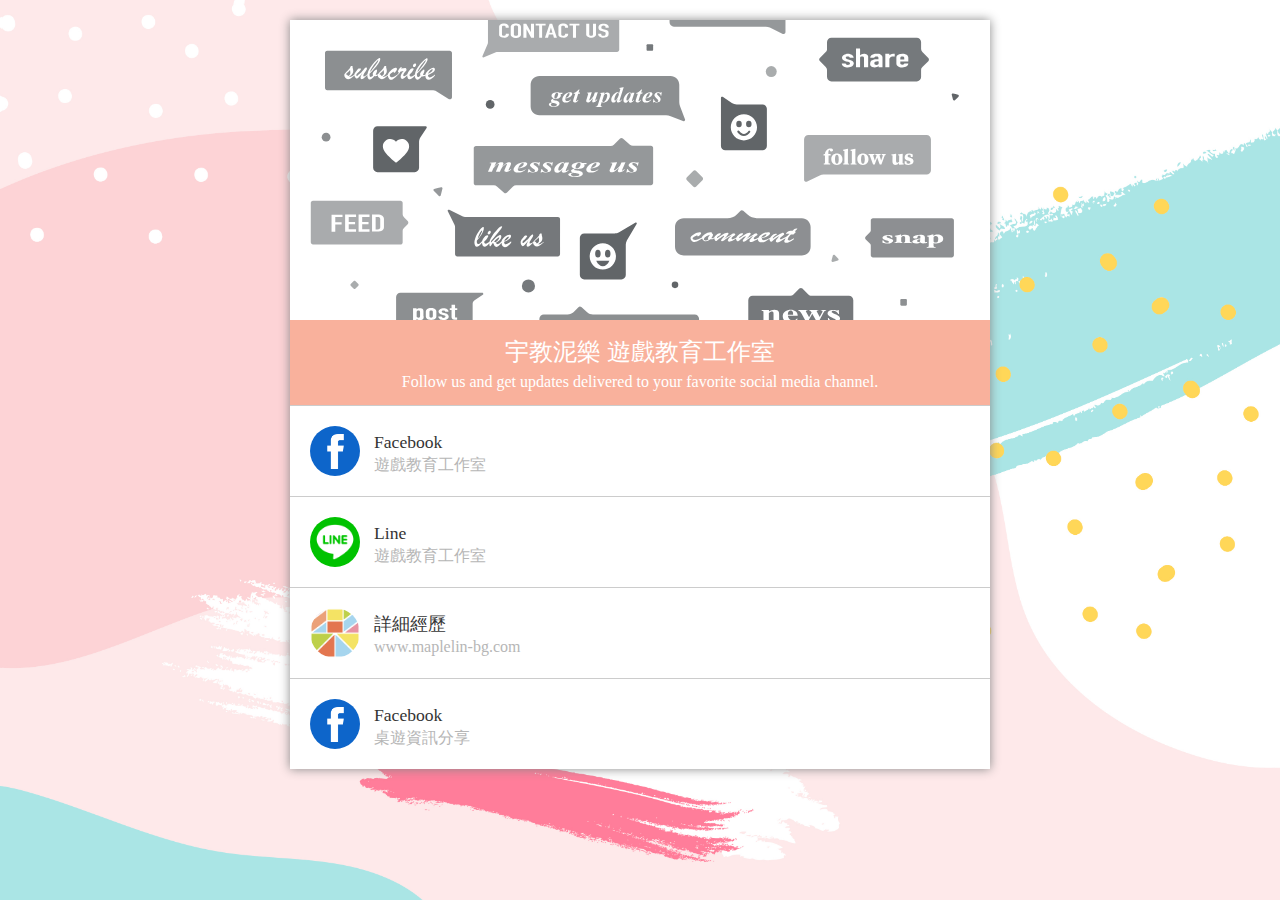
<file: index.html>
<!DOCTYPE html>
<html lang="en">

<head>
  <meta charset="UTF-8">
  <meta name="viewport" content="width=device-width, initial-scale=1.0">
  <meta http-equiv="X-UA-Compatible" content="ie=edge">
  <link rel="stylesheet" href="./css/style.css">
  <link rel="stylesheet" href="./css/reset.css">
  <title>Document</title>
</head>

<body>
  <div class="frame">
    <div class="groupCard">
      <div class="in">
        <div class="mdBanner"></div>
        <div class="mdTitle">
          <h3>宇教泥樂&nbsp;遊戲教育工作室</h3>
          <span>Follow us and get updates delivered to your favorite social media channel.</span>
        </div>
        <div class="mdList">
          <ul>
            <li>
              <a href="https://www.facebook.com/TechEduGame/">
                <div class="img"></div>
                <div class="p"><span>Facebook</span><span>遊戲教育工作室</span></div>
              </a>
            </li>
            <li class="line">
              <a href="http://line.naver.jp/ti/p/@pfj8074o">
                <div class="img"></div>
                <div class="p"><span>Line</span><span>遊戲教育工作室</span></div>
              </a>
            </li>
            <li class="blog">
              <a href="https://www.maplelin-bg.com/about/">
                <div class="img"></div>
                <div class="p"><span>詳細經歷</span><span>www.maplelin-bg.com</span></div>
              </a>
            </li>
            <li>
              <a href="https://www.facebook.com/TechEduGame/">
                <div class="img"></div>
                <div class="p"><span>Facebook</span><span>桌遊資訊分享</span></div>
              </a>
            </li>
          </ul>
        
        </div>
      </div>
     
    </div>
  </div>
</body>

</html>
</file>
<file: css/style.css>
body {
  background: url(../images/81744.jpg) no-repeat;
  background-position: fixed;
  background-size: cover;
}

.frame {
  max-width: 700px;
  margin: 0 auto;
  height: 100vh;
}

.groupCard {
  padding: 20px 0;
}
@media screen and (max-width: 560px) {
  .groupCard {
    padding: 0;
  }
}
.groupCard > .in {
  background: #ffffff;
  box-shadow: 0 0 10px #888888;
}
@media screen and (max-width: 560px) {
  .groupCard > .in {
    height: 100vh;
  }
}
.groupCard .mdBanner {
  background: url(/images/Header_SocialMedia_2.svg) no-repeat;
  background-position: center;
  background-size: cover;
  height: 300px;
  width: 100%;
}
.groupCard .mdTitle {
  text-align: center;
  background: #f9b19c;
  color: #ffffff;
  padding: 10px 0;
}
.groupCard .mdTitle h3 {
  font-size: 1.5em;
  margin: 10px 0;
}
.groupCard .mdTitle span {
  margin: 5px 0;
  display: block;
}
.groupCard .mdList li {
  border-top: 1px solid #cccccc;
}
.groupCard .mdList li a {
  transition: 150ms;
  color: #343434;
  text-decoration: none;
  display: block;
  padding: 20px 20px;
}
.groupCard .mdList li a:hover {
  background: #f0f0f0;
}
.groupCard .mdList li a .img {
  height: 50px;
  width: 50px;
  display: inline-block;
  vertical-align: middle;
  background: #0d65ca url(/images/facebook-letter-logo.png) no-repeat;
  background-size: 70%;
  border-radius: 50%;
  background-position: center;
}
.groupCard .mdList li a .p {
  display: inline-block;
  vertical-align: middle;
  padding: 0 10px;
}
.groupCard .mdList li a .p span {
  display: block;
  color: #b6b6b6;
}
.groupCard .mdList li a .p span:nth-child(1) {
  font-size: 1.1em;
  color: #343434;
  margin: 5px 0;
}
.groupCard .mdList li.line .img {
  background: url(/images/line.png) no-repeat;
  background-size: 100%;
}
.groupCard .mdList li.blog .img {
  background: url(/images/cropped-.png) no-repeat;
  background-size: 100%;
}

/*# sourceMappingURL=style.css.map */
</file>
